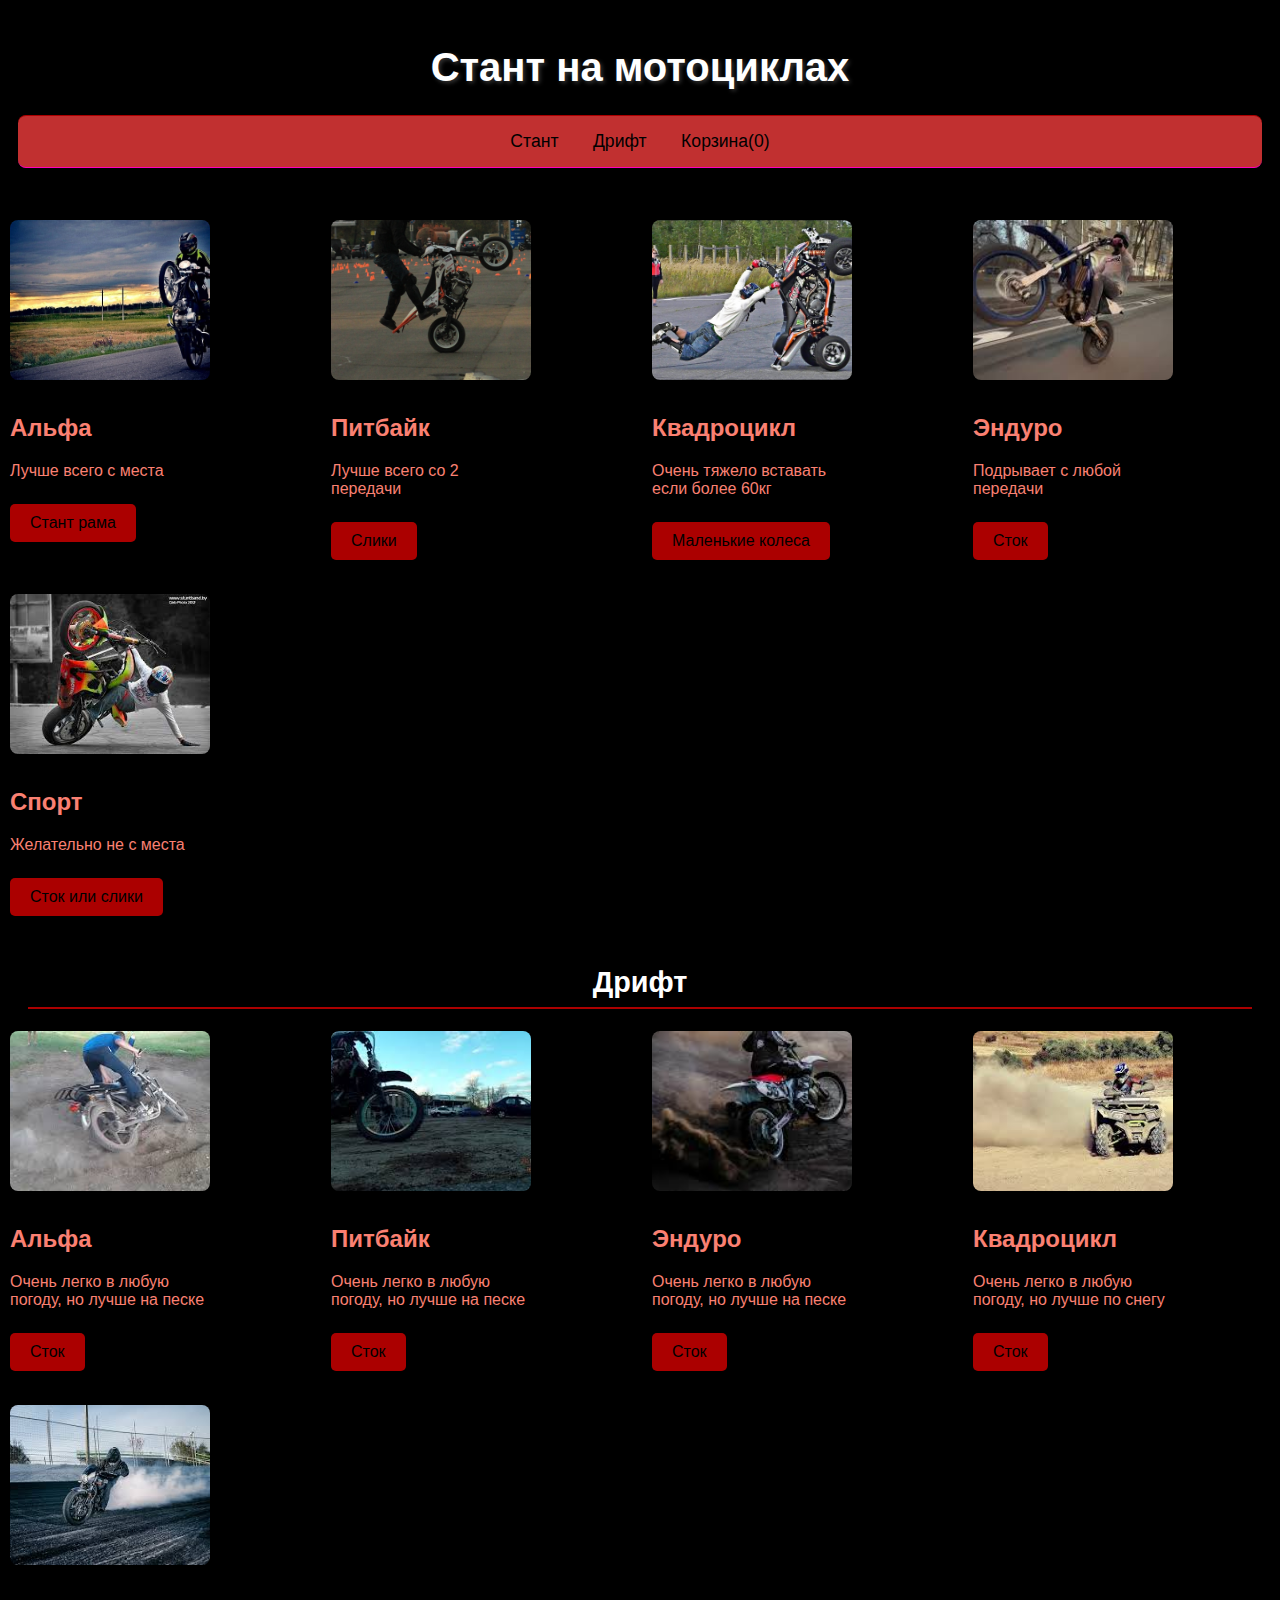
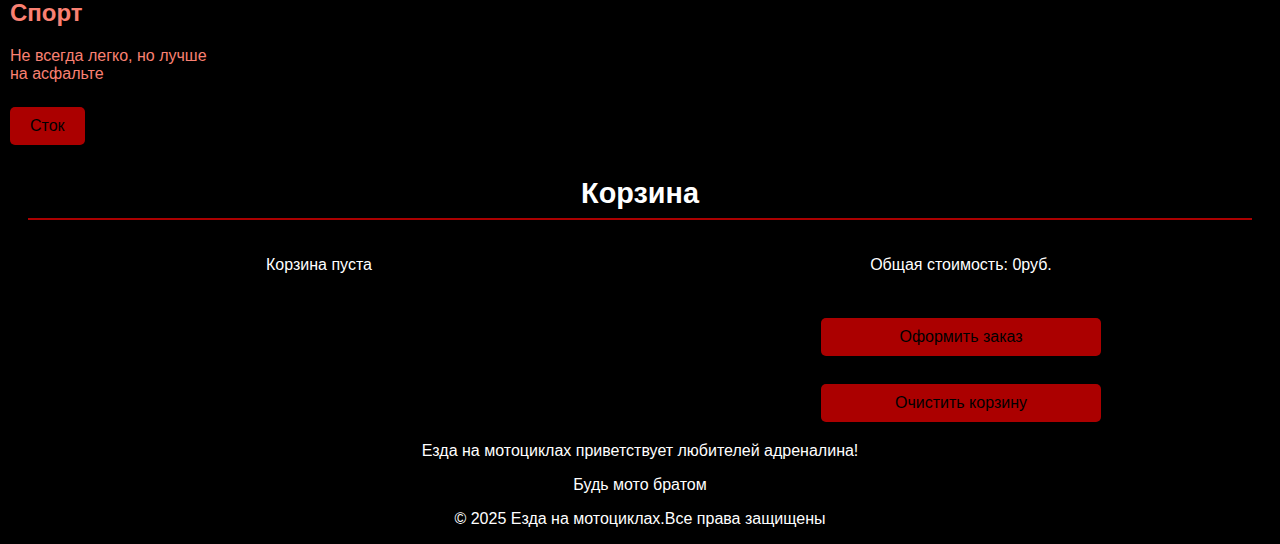
<file: index.html>
<!DOCTYPE html>
<html lang="ru">
<head>
    <meta charset="UTF-8">
    <meta name="viewport" content="width=device-width, initial-scale=1.0">
    <title>Езда на мототехнике</title>
    <link rel="stylesheet" href="style.css">
</head>
<body>
    <header>
        <h1>Стант на мотоциклах</h1>
        <nav>
            <a href="#stant">Стант</a>
            <a href="#drift">Дрифт</a>
            <a href="#cart">Корзина(<span id="cart-count">0</span>)</a>
        </nav>
    </header>
    <main>
        
        <section id="stant">
            <article>
                <img src="xg.jpg" alt="Стант на альфе">
                <h2>Альфа</h2>
                <p>Лучше всего с места</p>
                <button>Стант рама</button>
            </article>

            <article>
                <img src="pit.jpg" alt="Стант на пите">
                <h2>Питбайк</h2>
                <p>Лучше всего со 2 передачи</p>
                <button>Слики</button>
            </article>

            <article>
                <img src="kvadro.jpg" alt="Стант на 4 колесах">
                <h2>Квадроцикл</h2>
                <p>Очень тяжело вставать если более 60кг</p>
                <button>Маленькие колеса</button>
            </article>
                <article>
                <img src="end.jpg" alt="Стант на эндуро">
                <h2>Эндуро</h2>
                <p>Подрывает с любой передачи</p>
                <button>Сток</button>
            </article>
            
            <article>
                <img src="r.jpg" alt="Стант на эндуро">
                <h2>Спорт</h2>
                <p>Желательно не с места</p>
                <button>Сток или слики</button>
            </article>
        </section>
        <h3>Дрифт</h3>
        <section id="drift">
            <article>
                <img src="lll.jpg" alt="Стант на альфе">
                <h2>Альфа</h2>
                <p>Очень легко в любую погоду, но лучше на песке</p>
                <button>Сток</button>
            </article>

            <article>
                <img src="po.jfif" alt="Стант на альфе">
                <h2>Питбайк</h2>
                <p>Очень легко в любую погоду, но лучше на песке</p>
                <button>Сток</button>
            </article>

            <article>
                <img src="ui.jfif" alt="Стант на альфе">
                <h2>Эндуро</h2>
                <p>Очень легко в любую погоду, но лучше на песке</p>
                <button>Сток</button>
            </article>

            <article>
                <img src="ir.jfif" alt="Стант на альфе">
                <h2>Квадроцикл</h2>
                <p>Очень легко в любую погоду, но лучше по снегу</p>
                <button>Сток</button>
            </article>

            <article>
                <img src="cho.jfif" alt="Стант на альфе">
                <h2>Спорт</h2>
                <p>Не всегда легко, но лучше на асфальте</p>
                <button>Сток</button>
            </article>
        </section>
        <h3>Корзина</h3>
        <section id="cart">
            <div id="cart-items">
                <p id="emphty-cart-message">Корзина пуста</p>
            </div>

            <div>
                <p>Общая стоимость: <span id="total-price">0</span>руб.</p>
                <button>Оформить заказ</button>
                <button>Очистить корзину</button> 
            </div>
        </section>
    </main>
    <footer>
        <p>Езда на мотоциклах приветствует любителей адреналина!</p>
        <p>Будь мото братом</p>
        <p>© 2025 Езда на мотоциклах.Все права защищены</p>
    </footer>
</body>
</html>
</file>
<file: style.css>
body{

    background-color: rgb(0, 0, 0);
    color: rgb(255, 255, 255);
    font-family:Arial, Helvetica, sans-serif ;
}

h3{
    color: rgb(255, 255, 255);
    text-align: center;
    font-size: 25px;
    margin: 20px;
}

h1{
    color: rgb(255, 255, 255);
    text-align: center;
    margin-bottom: 20px;
}

section{
    display: grid;
    grid-template-columns: repeat(auto-fit, minmax(280px, 1fr));
    gap: 20px;
}

img{
    width: 100%;
    height: 160px;
    object-fit: cover;
    border-radius: 8px;
    margin-bottom: 10px;
}

article{
    background: rgb(0, 0, 0);
    color: salmon;
    border: 2px solid rgb(0, 0, 0);
    border-radius: 10px;
    width: 200px;
    height: 350px;
}   

article:hover{
    transform: translateY(-5px);
}
header h1{
    font-size: 2.5em;
    margin-bottom: 15px;
    text-shadow: 2px 2px 4px rgb(52, 52, 52);
}

header p{
    font-size: 1.5em;
    margin-bottom: 8px;
    text-shadow: 2px 2px 4px rgb(52, 52, 52);
    font-size: bolder;
}







main h3{

    color: rgb(255, 255, 255);
    font-size: 1.8em;
    border-bottom: 2px solid rgb(171, 0, 0);
    padding-bottom: 8px;
}

button{
    background: rgb(171, 0, 0);
    color: rgb(0, 0, 0);
    border: none;
    padding: 10px 20px;
    border-radius: 5px;
    font-size: 1em;
    cursor: pointer;
    transition: all 0.3s ease;
    margin-top: 8px;
}
footer{
    text-align: center;
    margin-top: 20px;
}
nav {
    text-align: center;
    margin: 20px 0;
    padding: 15px 0;
    border-top: 1px solid rgb(171, 0, 0);
    border-bottom: 1px solid rgb(255, 0, 187);
}

header{
   background: rgb(0, 0, 0);
   color: rgb(255, 0, 0);
   text-align: center;
   padding: 10px;
   margin-bottom: 20px;
}

header nav {
    margin-top: 25px;
    padding: 15px;
    background: rgb(193, 48, 48);
    border-radius: 8px;
}

header nav a {
    color: rgb(0, 0, 0);
    text-decoration: none;
    margin: 0 15px;
    font-size: 1.1em;
    font-weight: 500;
}

header nav a:hover {
    color: rgb(255, 255, 255);
    text-decoration: underline;
}

article:hover{
    transform: translateY(-5px);
    border-color: rgb(255, 98, 0);
}

button:hover{
    background: rgb(255, 0, 0);
    transform: translateY(-5px);
}

section div{ 
    display: grid;
    grid-template-columns: repeat(auto-fit, minmax(280px, 1fr));
    gap: 20px;
    margin: 0 auto;
    text-align: center;
}

section div p{
   
}
</file>
